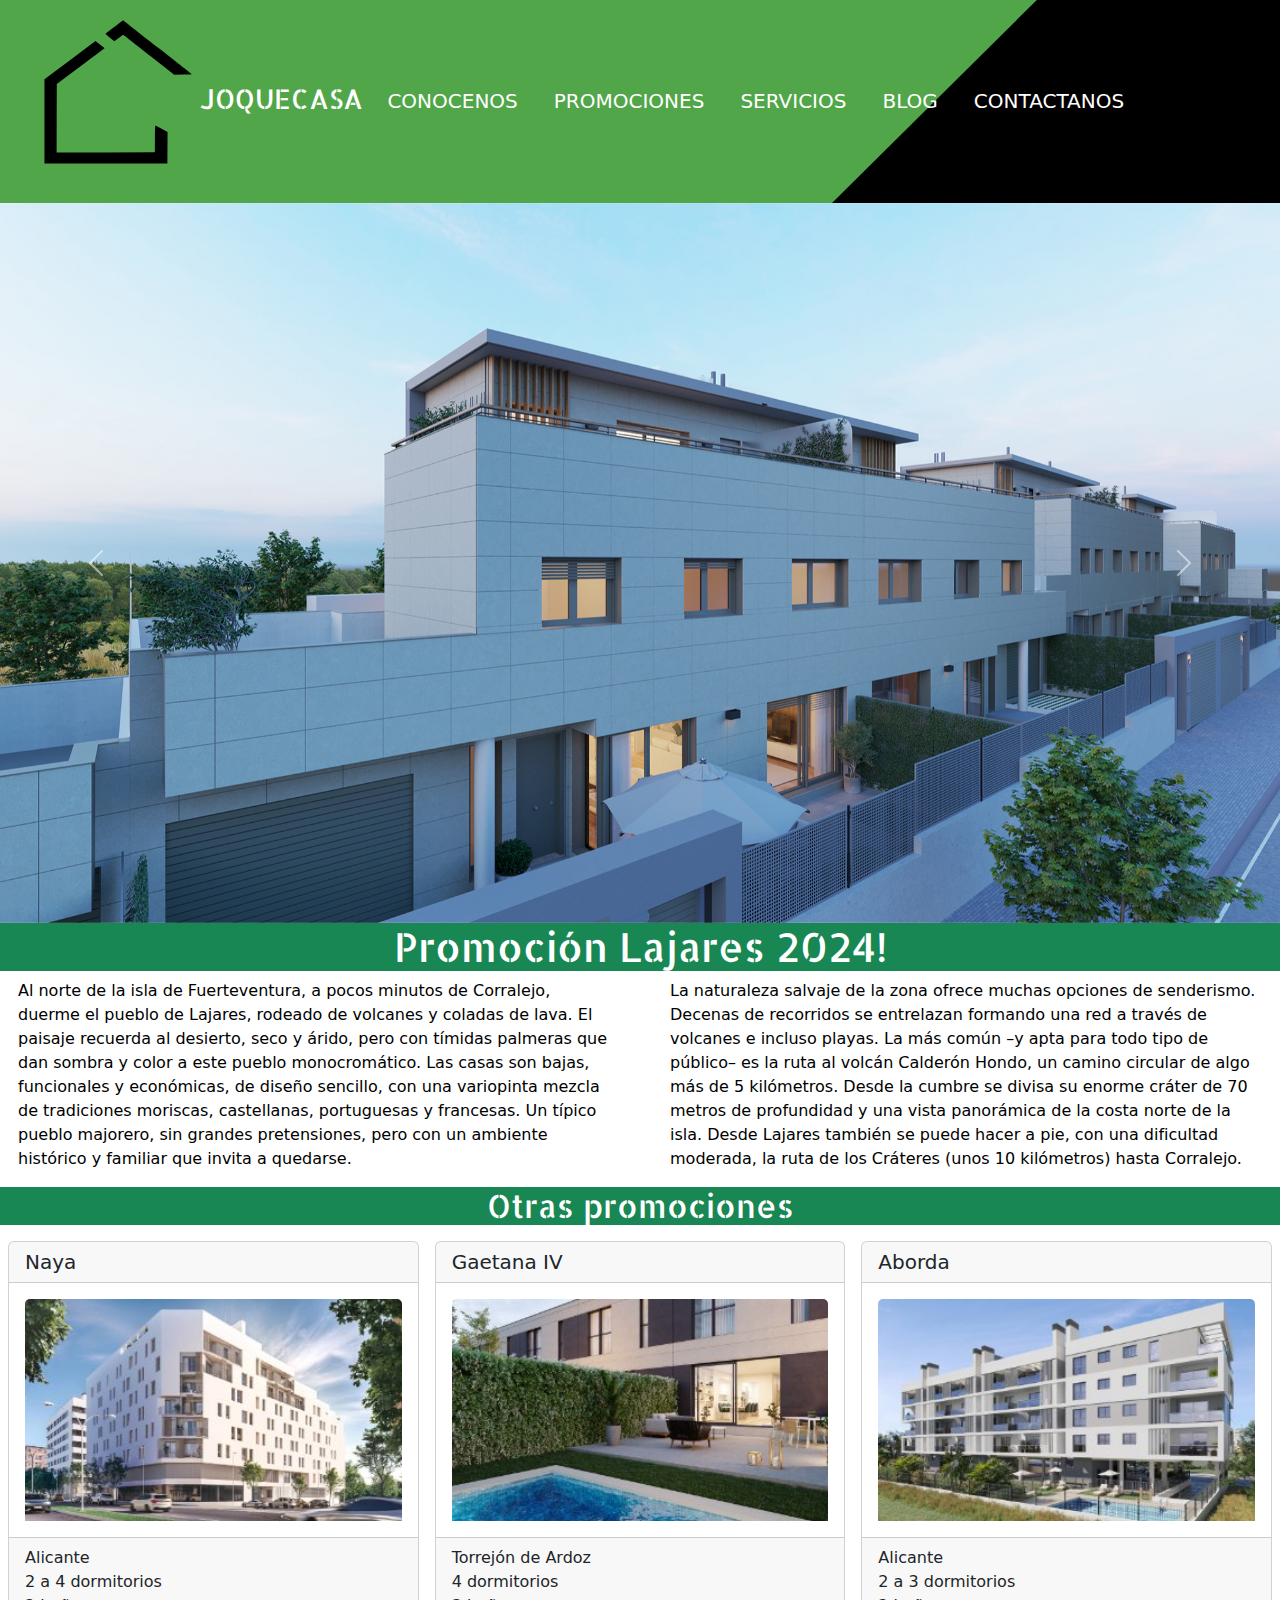
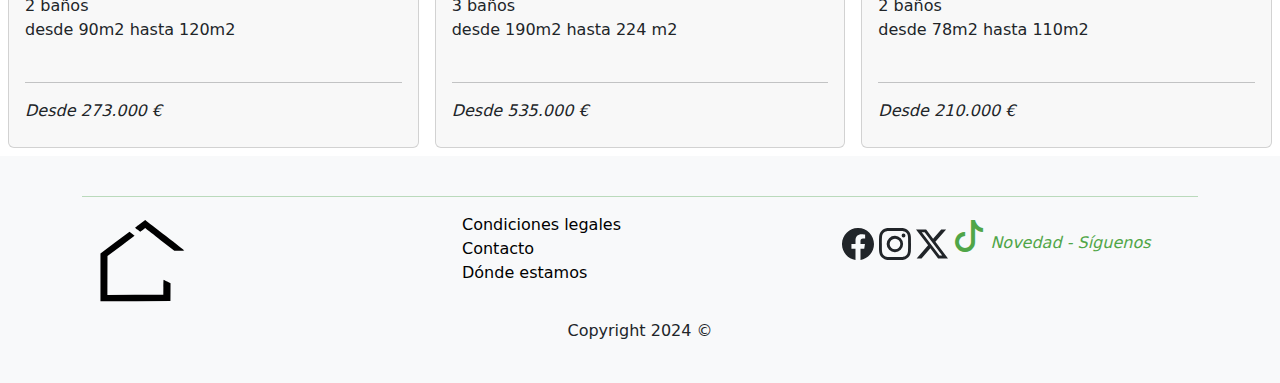
<file: 17 - Bootstrap - Joquecasa/index.html>
<!doctype html>
<html lang="es">
  <head>
    <meta charset="utf-8">
    <meta name="viewport" content="width=device-width, initial-scale=1">
    <title>Bootstrap Web Venta de Pisos</title>
    <link href="https://cdn.jsdelivr.net/npm/bootstrap@5.3.3/dist/css/bootstrap.min.css" rel="stylesheet" integrity="sha384-QWTKZyjpPEjISv5WaRU9OFeRpok6YctnYmDr5pNlyT2bRjXh0JMhjY6hW+ALEwIH" crossorigin="anonymous">
    <script src="https://cdn.jsdelivr.net/npm/bootstrap@5.3.3/dist/js/bootstrap.bundle.min.js" integrity="sha384-YvpcrYf0tY3lHB60NNkmXc5s9fDVZLESaAA55NDzOxhy9GkcIdslK1eN7N6jIeHz" crossorigin="anonymous"></script>
    <!-- iconos -->
    <link rel="stylesheet" href="https://cdn.jsdelivr.net/npm/bootstrap-icons@1.11.3/font/bootstrap-icons.min.css">
    <!-- hoja de estilos -->
    <link rel="stylesheet" href="styles.css"> 
        
 </head>
  
  <nav class="navbar navbar-expand-lg navbar-red navbar-dark">
  <div class="wrapper"></div>

  <div class="container-fluid all-show">
  <img class="logo_joquecasa" src="images/logo_joquecasa.svg" alt="logo joquecasa">
  
  
  
  <a class="navbar-brand" href="#">JOQUECASA<i class="fa fa-codepen"></i></a>
  <button class="navbar-toggler" type="button" data-toggle="collapse" data-target="#navbarSupportedContent" aria-controls="navbarSupportedContent" aria-expanded="false" aria-label="Toggle navigation">
  <span class="navbar-toggler-icon"></span>
  </button>
  <div class="collapse navbar-collapse" id="navbarSupportedContent">
  <ul class="navbar-nav mr-auto mb-2 mb-lg-0">

    <li class="nav-item">
      <a class="nav-link active" aria-current="page" href="#">Conocenos</a>
    </li>

    <li class="nav-item">
      <a class="nav-link" href="httop://www.google.es">Promociones</a>
    </li>

    <li class="nav-item">
      <a class="nav-link" href="#">Servicios</a>
    </li>

    <li class="nav-item">
      <a class="nav-link" href="#">Blog</a>
    </li>

    <li class="nav-item">
      <a class="nav-link" href="#">Contactanos</a>
    </li>

    <li class="nav-item">
      <a class="nav-link" href="#"><i class="fa fa-search"></i></a>
    </li>
    
    
  </ul>
  <!-- <div class="d-flex flex-column sim">

    <span>Diseñamos tu futuro hogar</span>
    <!-- <small class="text-primary">view your quote</small> -->
    
  </div>
</div>
</div>
</nav>

  <body>

    <!-- Carrusel -->

    <div id="carouselExample" class="carousel slide">
      <div class="carousel-inner">
        <div class="carousel-item active">
          <img src="images/Faraday_calle.jpg" class="d-block w-100" alt="vista desde la calle">
        </div>
        <div class="carousel-item">
          <img src="images/Faraday_ch1_jardin.jpg" class="d-block w-100" alt="vista desde el jardín">
        </div>
        <div class="carousel-item">
          <img src="images/Faraday_ch1_salon1.jpg" class="d-block w-100" alt="vista desde el salón">
        </div>
        <div class="carousel-item">
          <img src="images/Faraday_ch5_jardin_piscina.jpg" class="d-block w-100" alt="vista piscina y jardín">
        </div>
        <div class="carousel-item">
          <img src="images/Faraday_ch5_terraza.jpg" class="d-block w-100" alt="vista de la terraza">
        </div>
      
      
      </div>
      <button class="carousel-control-prev" type="button" data-bs-target="#carouselExample" data-bs-slide="prev">
        <span class="carousel-control-prev-icon" aria-hidden="true"></span>
        <span class="visually-hidden">Previous</span>
      </button>
      <button class="carousel-control-next" type="button" data-bs-target="#carouselExample" data-bs-slide="next">
        <span class="carousel-control-next-icon" aria-hidden="true"></span>
        <span class="visually-hidden">Next</span>
      </button>
    </div>
    
<!-- Contenedor con texto -->
     
        <h1 class="estiloH1 bg-success" style="color:white">Promoción Lajares 2024!</h1>

        <div class="container"></div>
        <div class="row fuente_gral">
          <div class="col-sm-6" style="padding-inline-start: 30px;padding-inline-end: 30px;">
            <p>Al norte de la isla de Fuerteventura, a pocos minutos de Corralejo, duerme el pueblo de Lajares, rodeado de volcanes y coladas de lava. El paisaje recuerda al desierto, seco y árido, pero con tímidas palmeras que dan sombra y color a este pueblo monocromático. Las casas son bajas, funcionales y económicas, de diseño sencillo, con una variopinta mezcla de tradiciones moriscas, castellanas, portuguesas y francesas. Un típico pueblo majorero, sin grandes pretensiones, pero con un ambiente histórico y familiar que invita a quedarse.</p>
          </div>
            <div class="col-sm-6" style="padding-inline-start: 30px;padding-inline-end: 30px;">
            <p>La naturaleza salvaje de la zona ofrece muchas opciones de senderismo. Decenas de recorridos se entrelazan formando una red a través de volcanes e incluso playas. La más común –y apta para todo tipo de público– es la ruta al volcán Calderón Hondo, un camino circular de algo más de 5 kilómetros. Desde la cumbre se divisa su enorme cráter de 70 metros de profundidad y una vista panorámica de la costa norte de la isla. Desde Lajares también se puede hacer a pie, con una dificultad moderada, la ruta de los Cráteres (unos 10 kilómetros) hasta Corralejo.</p>
          </div>
        </div>
      </div>

<!-- Sección de Tarjetas -->

<h2 class="estiloH1 bg-success" style="color:white">Otras promociones</h2>

<div class="container-fluid">
	<div class="row">
		<div class="col-md-4 col-sm-6 p-2">
			<div class="card">
				<h5 class="card-header">
					Naya
				</h5>
				<div class="card-body">
					  <img src="images/Naya_banner.jpg" class="card-img-top" alt="TEST">
				</div>
				<div class="card-footer">
					<p>Alicante <br>
            2 a 4 dormitorios <br>
            2 baños <br>
            desde 90m2 hasta 120m2<br><br><hr>
            
            <i>Desde 273.000 €</i></p>
				</div>
			</div>
		</div>
		<div class="col-md-4 col-sm-6 p-2">
			<div class="card">
				<h5 class="card-header">
					Gaetana IV
				</h5>
				<div class="card-body">
					<img src="images/GAETANA_3_banner.jpg" class="card-img-top" alt="TEST">
				</div>
				<div class="card-footer">
					<p>Torrejón de Ardoz <br>
            4 dormitorios <br>
            3 baños <br>
            desde 190m2 hasta 224 m2<br><br><hr>
            
            <i>Desde 535.000 €</i></p>
				</div>
			</div>
		</div>
		<div class="col-md-4 col-sm-6 p-2">
			<div class="card">
				<h5 class="card-header">
					Aborda
				</h5>
				<div class="card-body">
					<img src="images/Aborda_banner.jpg" class="card-img-top" alt="TEST">
				</div>
				<div class="card-footer">
					<p>Alicante <br>
            2 a 3 dormitorios <br>
            2 baños <br>
            desde 78m2 hasta 110m2 <br><br><hr>
            
            <i>Desde 210.000 €</i></p>
				</div>
			</div>
		</div>
	</div>
</div>





</body>

<footer class="bg-light py-4">
  <div class="container style">
    <hr style="color:green; size: 15px;"> <!-- Línea divisoria -->
    <div class="row">
      <div class="col-md-4">
        <img src="images/logo_joquecasa.svg" alt="Logo" width="30%">
      </div>
      <div class="col-md-4 footer_text a">
        <p>
          <a href="#">Condiciones legales</a><br>
          <a href="#">Contacto</a><br>
          <a href="#">Dónde estamos</a>
        </p>
      </div>
      <!-- iconos cargados desde librería externa -->
      <div class="col-md-4 text-right">
        
        <svg xmlns="http://www.w3.org/2000/svg"; xmlns:xlink="http://www.w3.org/1999/xlink" version="1.1" width="32" height="32" fill="currentColor" class="bi bi-facebook" viewBox="0 0 16 16">
          <use xlink:href="https://www.facebook.com"/>
          <path d="M16 8.049c0-4.446-3.582-8.05-8-8.05C3.58 0-.002 3.603-.002 8.05c0 4.017 2.926 7.347 6.75 7.951v-5.625h-2.03V8.05H6.75V6.275c0-2.017 1.195-3.131 3.022-3.131.876 0 1.791.157 1.791.157v1.98h-1.009c-.993 0-1.303.621-1.303 1.258v1.51h2.218l-.354 2.326H9.25V16c3.824-.604 6.75-3.934 6.75-7.951"/>
        </svg>
        <svg xmlns="http://www.w3.org/2000/svg" width="32" height="32" fill="currentColor" class="bi bi-instagram" viewBox="0 0 16 16">
          <path d="M8 0C5.829 0 5.556.01 4.703.048 3.85.088 3.269.222 2.76.42a3.9 3.9 0 0 0-1.417.923A3.9 3.9 0 0 0 .42 2.76C.222 3.268.087 3.85.048 4.7.01 5.555 0 5.827 0 8.001c0 2.172.01 2.444.048 3.297.04.852.174 1.433.372 1.942.205.526.478.972.923 1.417.444.445.89.719 1.416.923.51.198 1.09.333 1.942.372C5.555 15.99 5.827 16 8 16s2.444-.01 3.298-.048c.851-.04 1.434-.174 1.943-.372a3.9 3.9 0 0 0 1.416-.923c.445-.445.718-.891.923-1.417.197-.509.332-1.09.372-1.942C15.99 10.445 16 10.173 16 8s-.01-2.445-.048-3.299c-.04-.851-.175-1.433-.372-1.941a3.9 3.9 0 0 0-.923-1.417A3.9 3.9 0 0 0 13.24.42c-.51-.198-1.092-.333-1.943-.372C10.443.01 10.172 0 7.998 0zm-.717 1.442h.718c2.136 0 2.389.007 3.232.046.78.035 1.204.166 1.486.275.373.145.64.319.92.599s.453.546.598.92c.11.281.24.705.275 1.485.039.843.047 1.096.047 3.231s-.008 2.389-.047 3.232c-.035.78-.166 1.203-.275 1.485a2.5 2.5 0 0 1-.599.919c-.28.28-.546.453-.92.598-.28.11-.704.24-1.485.276-.843.038-1.096.047-3.232.047s-2.39-.009-3.233-.047c-.78-.036-1.203-.166-1.485-.276a2.5 2.5 0 0 1-.92-.598 2.5 2.5 0 0 1-.6-.92c-.109-.281-.24-.705-.275-1.485-.038-.843-.046-1.096-.046-3.233s.008-2.388.046-3.231c.036-.78.166-1.204.276-1.486.145-.373.319-.64.599-.92s.546-.453.92-.598c.282-.11.705-.24 1.485-.276.738-.034 1.024-.044 2.515-.045zm4.988 1.328a.96.96 0 1 0 0 1.92.96.96 0 0 0 0-1.92m-4.27 1.122a4.109 4.109 0 1 0 0 8.217 4.109 4.109 0 0 0 0-8.217m0 1.441a2.667 2.667 0 1 1 0 5.334 2.667 2.667 0 0 1 0-5.334"/>
        </svg>
        <svg xmlns="http://www.w3.org/2000/svg" width="32" height="32" fill="currentColor" class="bi bi-twitter-x" viewBox="0 0 16 16">
          <path d="M12.6.75h2.454l-5.36 6.142L16 15.25h-4.937l-3.867-5.07-4.425 5.07H.316l5.733-6.57L0 .75h5.063l3.495 4.633L12.601.75Zm-.86 13.028h1.36L4.323 2.145H2.865z"/>
        </svg>
        <!-- icono cargado como fuente -->
        <i class="bi-tiktok" style="font-size: 2rem; color:rgb(80, 166, 72);"></i>
        <i style="color:rgb(80, 166, 72)">Novedad - Síguenos</i>

      </div>
    </div>
    <div class="row">
      <div class="col-md-12 text-center">
        <p>Copyright 2024 &copy;</p>
      </div>
    </div>
  </div>
</footer>



</html>
</file>
<file: 17 - Bootstrap - Joquecasa/styles.css>
@import url('https://fonts.googleapis.com/css2?family=Allerta+Stencil&display=swap');

.body {

  background-color: #eee;
}

.logo_joquecasa {
  width: 15%;
  height: auto;
  float: left;
}

.navbar-nav li a{

  text-transform: uppercase;
  font-size: 20px;
  margin-right:20px;
  color: #fff;
}


.navbar-toggler {
    padding: .20rem .50rem;
    font-size: 1.25rem;
    line-height: 1;
    background-color: transparent;
    border: 1px solid white;

    }

    .nav-link{

      color: #fff !important;
    }


.wrapper{
    width: 100%;
    position: absolute;
    height: 100%;
    background-color: #000;
    clip-path: polygon(81% 0, 100% 0, 100% 50%, 100% 100%, 71% 100%);
    transition: 1s all;
}

.navbar-brand{

  color:#fff;
  font-family: 'Allerta Stencil', sans-serif;
  margin-bottom: 4px;
  font-size: 27px;
}

.navbar-red:hover .wrapper{

  clip-path: polygon(81% 0, 100% 0, 100% 50%, 100% 100%, 65% 100%);

}

.navbar-brand:hover{

  color:#fff;
  
}

.navbar-red{

  background-color: rgb(80, 166, 72);
  color: #fff;

}

.all-show{

  z-index: 10;
}

.fuente_gral{
 color:black;
 font-size: medium;
}

.estiloH1{
  font-family: 'Allerta Stencil', sans-serif;
  text-align: center;
}

.footer_text a{
  text-decoration: none;
  color: black; 
}

.footer_text a:hover{
  font-size:larger; 
  text-decoration: none;
  color:forestgreen;
}
</file>
